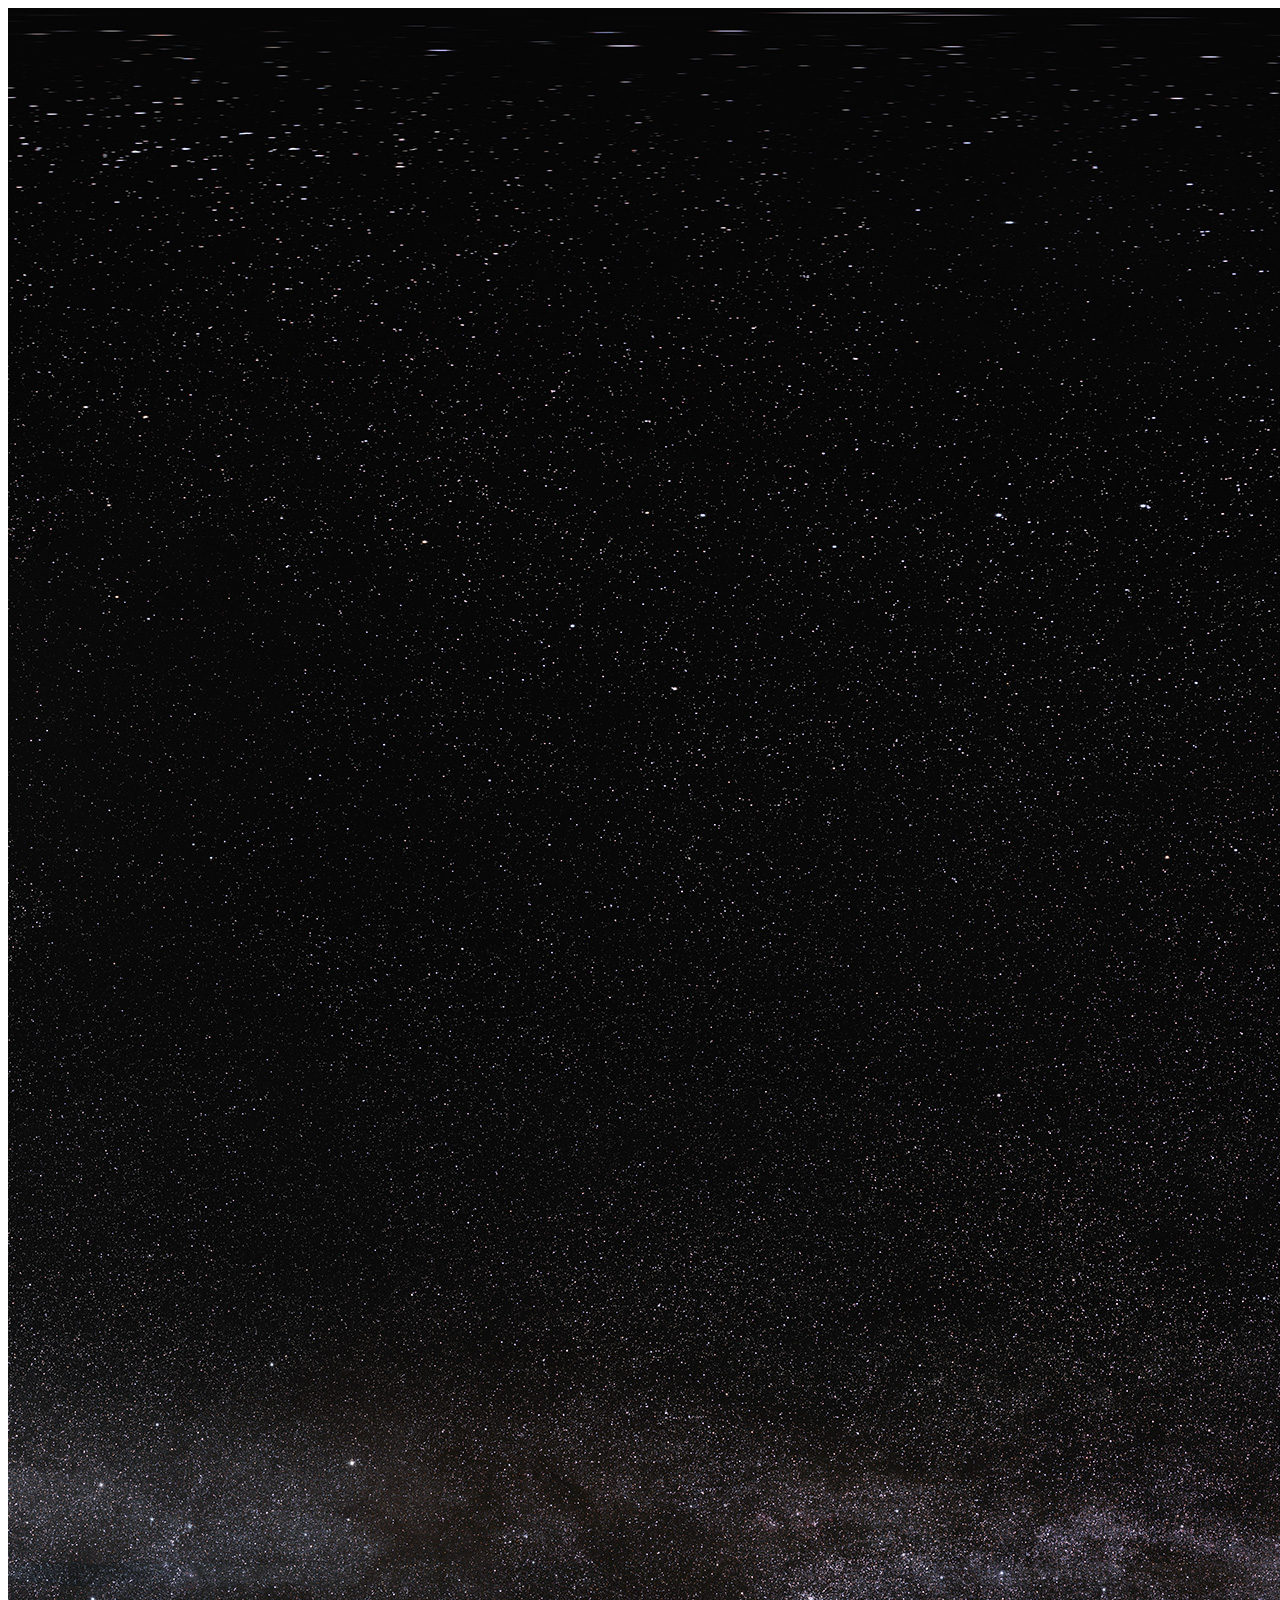
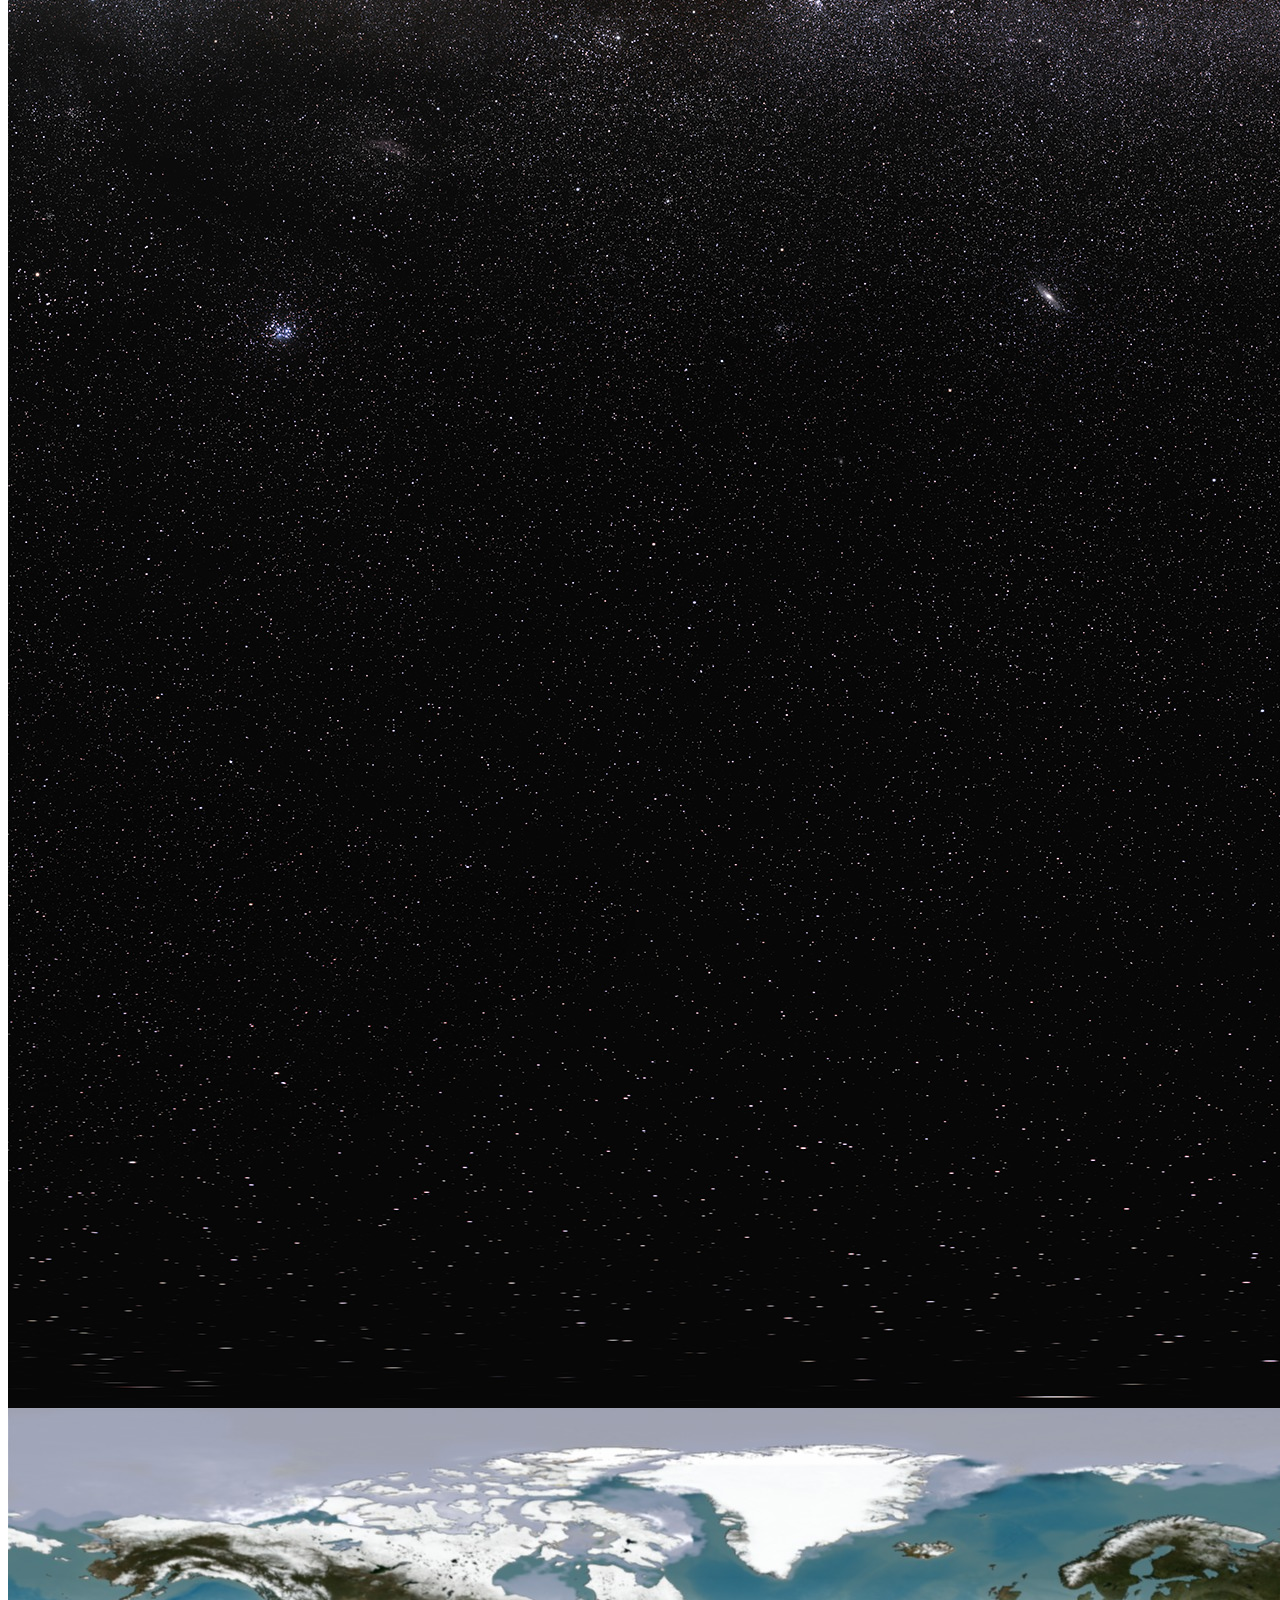
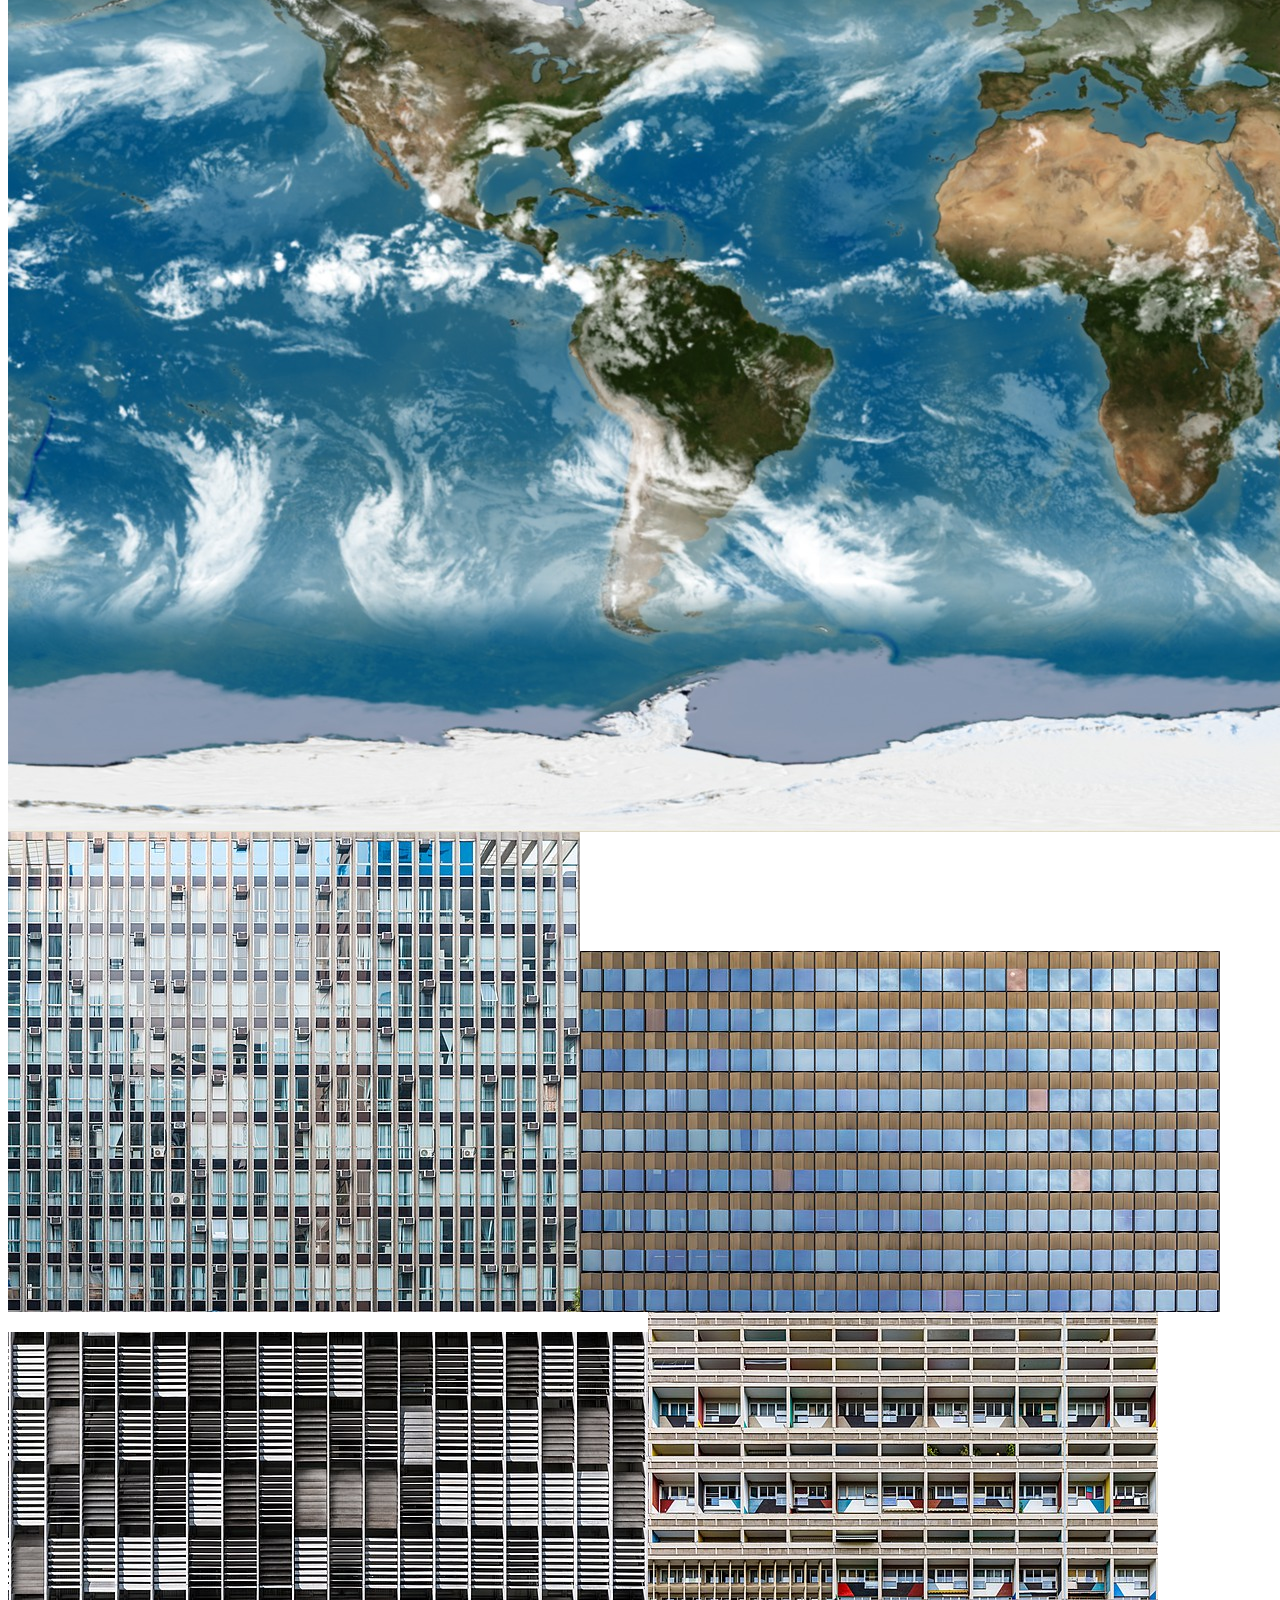
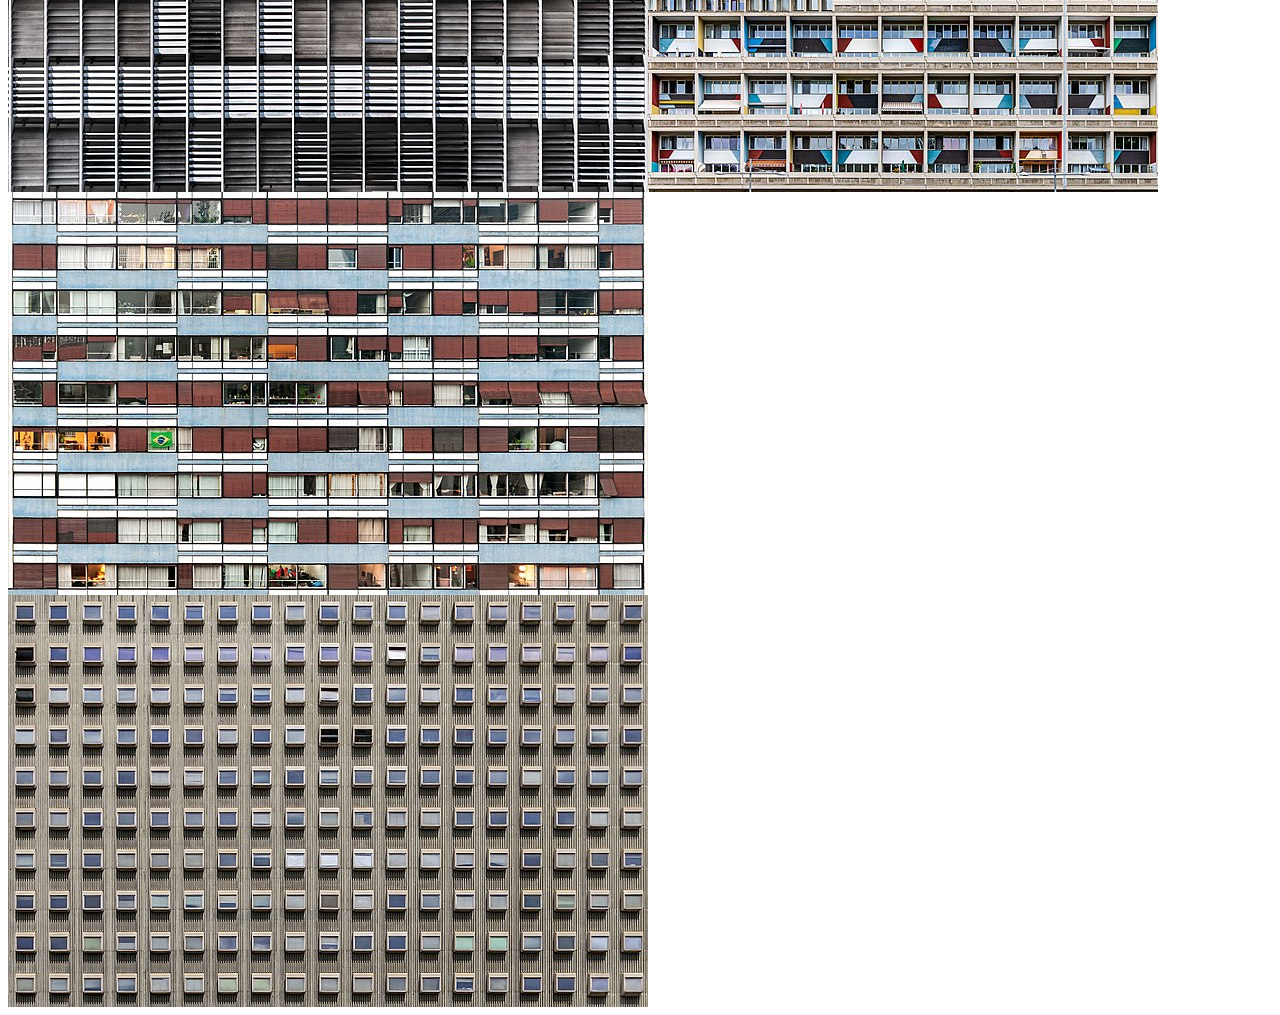
<file: ghost/index.html>
<html>
<head>
  <!-- A-Frame önce yüklenmeli -->
  <script src="https://aframe.io/releases/1.5.0/aframe.min.js"></script>
  <script>
    var ghosts = 25, coords;

    function toggle(t, s) {
      document.querySelector('a-scene').setAttribute('fog', 'type: linear; far: 1');
      document.getElementById('txt').setAttribute('value', t);
      setTimeout(function () {
        document.getElementById('cam1').setAttribute('active', 'false');
        document.getElementById('cam2').setAttribute('active', 'true');
      }, 3000);
      setTimeout(function () {
        document.getElementById('txt').object3D.position.set(0, 0, 1);
        document.querySelector('a-scene').setAttribute('fog', 'type: linear; near: 2');
      }, 6000);
      <!-- Ses çalmak için: -->
      var playerEl = document.getElementById('player');
      playerEl.setAttribute('sound', 'src: ' + s + '; autoplay: true');
    }

    AFRAME.registerComponent('colliding', {
      init: function () {
        coords = document.getElementById('cam1');
        document.querySelector('a-scene').addEventListener('enter-vr', function () {
          coords = document.getElementById('rig');
        });
        document.querySelector('a-scene').addEventListener('exit-vr', function () {
          coords = document.getElementById('cam1');
        });
      },
      tick: function () {
        var pos1 = coords.getAttribute('position');
        var pos2 = this.el.getAttribute('position');
        if (Math.abs(pos1.x - pos2.x) < 40 && Math.abs(pos1.z - pos2.z) < 40)
          toggle('GAME OVER', '#explode');

        var rot = document.getElementById('spacecraft').getAttribute('rotation');
        var distance = Math.sqrt(pos1.x * pos1.x + pos1.z * pos1.z);
        var angle = Math.atan2(pos1.x, pos1.z) * 180 / Math.PI;
        if (angle < 0) angle = 360 + angle;
        if ((Math.abs(rot.y - angle) < 30 || Math.abs(rot.y - angle) > 345) &&
            distance > 5 && distance < 250)
          toggle('GAME OVER', '#police');
      }
    });

    AFRAME.registerComponent('ghosting', {
      init: function () {
        this.el.addEventListener('mouseenter', function () {
          <!-- Ses: -->
          document.getElementById('shot').setAttribute('sound', 'src: #gun; autoplay: true');
          document.getElementById('laser').setAttribute('line',
            'start: 0 -0.01 0; end: 0 0 -1; color: lime');
        });
        this.el.addEventListener('mouseleave', function (evt) {
          document.getElementById('laser').removeAttribute('line');
          evt.target.parentNode.removeChild(evt.target);
          ghosts--;
          if (ghosts <= 0) toggle('WELL DONE', '#scream');
        });
      },
      tick: function () {
        if (Math.random() < 0.99) return;
        var x = Math.random() * 700 - 350;
        var y = Math.random() * 50 + 10;
        var z = Math.random() * 700 - 350;
        this.el.setAttribute('animation',
          'property: position; to: ' + x + ' ' + y + ' ' + z);
      }
    });
  </script>
</head>
<body>
  <a-scene>
    <a-assets>
      <a-asset-item id="tree" src="tree.glb"></a-asset-item>
      <a-asset-item id="ghost" src="ghost.gltf"></a-asset-item>
      <a-asset-item id="craft" src="spacecraft.glb"></a-asset-item>
      <img id="stars" src="eso0932a.jpg">
      <img id="earth" src="flat_earth03.jpg">
      <img id="b1" src="b1.png"><img id="b2" src="b2.png">
      <img id="b3" src="b3.png"><img id="b4" src="b4.png">
      <img id="b5" src="b5.png"><img id="b6" src="b6.png">
      <audio id="gun" src="mixkit-short-laser-gun-shot-1670.wav"></audio>
      <audio id="explode" src="mixkit-explosion-in-battle-2809.wav"></audio>
      <audio id="police" src="mixkit-police-siren-us-1643.wav"></audio>
      <audio id="scream" src="mixkit-battle-man-scream-2175.wav"></audio>
    </a-assets>

    <a-sky radius="5000" src="#stars"
      animation="property: rotation; to: 0 90 -30; dur: 20000"></a-sky>
    <a-sphere radius="1000" src="#earth"
      animation="property: rotation; to: -30 360 0; dur: 30000"></a-sphere>
    <a-ring color="black" radius-inner="0" radius-outer="990"
      rotation="-90 0 0"></a-ring>

    <a-entity id="rig" position="0 -20 4900"
      animation="property: position; to: 0 10 0; dur: 30000; easing: easeInOutQuad">
      <!-- active="true" açıkça belirtilmeli -->
      <a-camera id="cam1" active="true" wasd-controls="acceleration: 500">
        <a-cursor color="lime"
          animation="property: visible; to: true; dur: 30000"></a-cursor>
        <a-entity id="laser"></a-entity>
        <!-- Ses entity'leri (sound component ile) -->
        <a-entity id="shot"></a-entity>
        <a-entity id="player"></a-entity>
      </a-camera>
      <a-entity oculus-touch-controls="hand: right"
        oculus-thumbstick-controls="acceleration: 500"></a-entity>
    </a-entity>

    <a-light intensity="0.025" type="ambient"></a-light>
    <a-light intensity="0.05" position="0 1 1"></a-light>

    <a-entity id="spacecraft" gltf-model="#craft" scale="10 10 10"
      animation="property: position; from: 0 66 0; to: 0 77 0; dur: 21000; dir: alternate; loop: true"
      animation__2="property: rotation; from: 0 0 0; to: 0 360 0; dur: 39000; dir: alternate; loop: true">
      <a-entity light="type: spot; penumbra: 0.5; distance: 200; castShadow: true"
        position="0 -1 5" rotation="0 -180 0">
        <!-- cam2 active="false" ile başlıyor -->
        <a-camera id="cam2" position="0 3 6" active="false"
          wasd-controls="enabled: false" look-controls="enabled: false">
          <a-entity id="txt"
            text="font: https://cdn.aframe.io/fonts/mozillavr.fnt; value: "
            position="0.4 0 -0.2"></a-entity>
        </a-camera>
      </a-entity>
    </a-entity>

    <a-box id="pavement" color="#333" width="80" height="0.5" depth="80" visible="false">
      <!-- ... ağaç entity'leri aynı ... -->
    </a-box>

    <script>
      var scene1 = document.querySelector('a-scene');
      <!-- şehir oluşturma kodu aynı -->
    </script>
  </a-scene>
</body>
</html>
</file>
